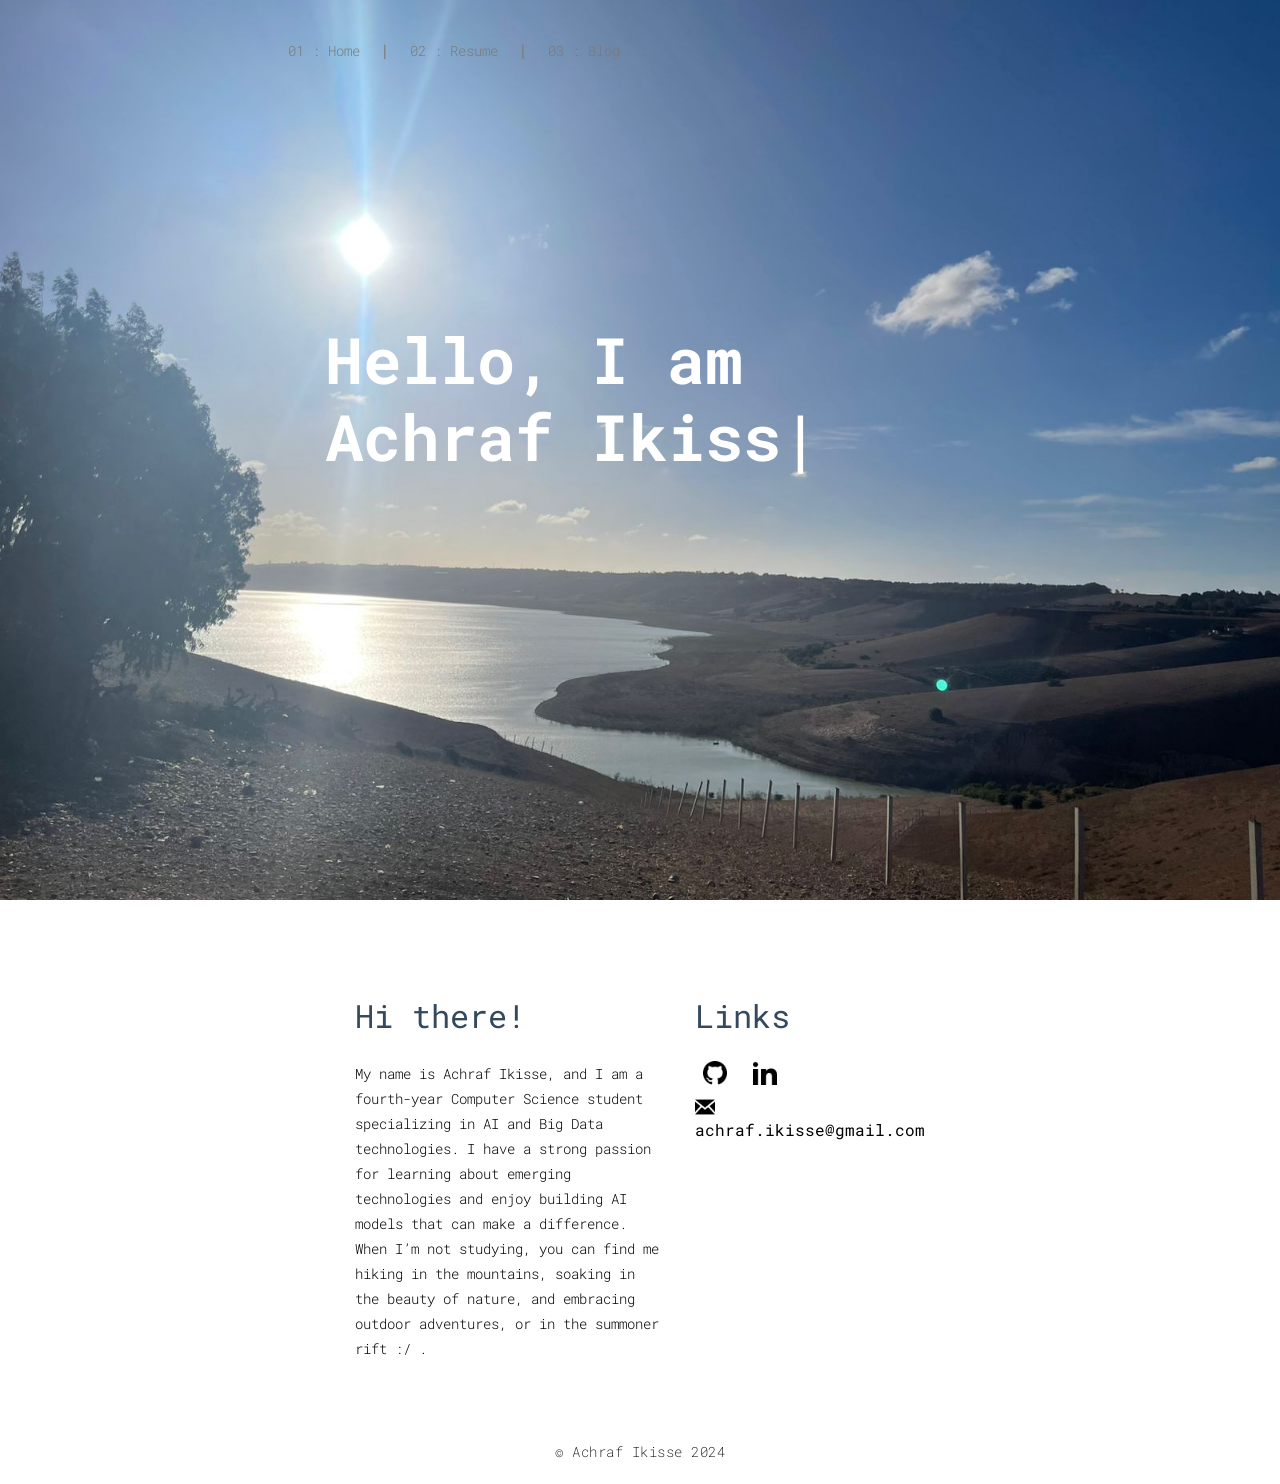
<file: portfolio/index.html>
<!DOCTYPE html>
<html lang="en">
<head>
    <link rel="preconnect" href="https://fonts.googleapis.com">
    <link rel="preconnect" href="https://fonts.gstatic.com" crossorigin>
    <link href="https://fonts.googleapis.com/css2?family=Roboto+Mono:ital,wght@0,100..700;1,100..700&display=swap" rel="stylesheet">
    <link href="https://fonts.googleapis.com/css2?family=Roboto:wght@100;400;700&display=swap" rel="stylesheet">
    <meta charset="UTF-8">
    <meta name="viewport" content="width=device-width, initial-scale=1.0">
    <title>Achraf Ikisse</title>
    <link rel="stylesheet" href="styles.css">
    <link rel="icon" type="image/png" href="LOGOAIVF.png">

</head>

<body>
    <div class="main-section">
            <nav>
                <ul>
                    <li><a href="index.html">01 : Home</a></li>
                    <li class="separator">|</li>
                    <li><a href="resume.html">02 : Resume</a></li>
                    <li class="separator">|</li>
                    <li><a href="blog.html">03 : Blog</a></li>
                </ul>
            </nav>        
     
        <div class="intro">
            <h1>Hello, I am <br><span id="name"></span><span id="cursor" class="cursor">|</span></h1>
        </div>
        
    </div>

    <div class="about-section">
        <div class="about">
            <h2>Hi there!</h2>
            <p>My name is Achraf Ikisse, and I am a fourth-year Computer Science student specializing in AI and Big Data technologies. I have a strong passion for learning about emerging technologies and enjoy building AI models that can make a difference. When I’m not studying, you can find me hiking in the mountains, soaking in the beauty of nature, and embracing outdoor adventures, or in the summoner rift :/
            .</p>
        </div>
        <div class="links">
            <h2>Links</h2>
            <div class="icons">
                <a href="https://github.com/achrafi04"><img src="github.png" alt="GitHub"></a>
                <a href="https://www.linkedin.com/in/achraf-ikisse-790185229/"><img src="linkedin.png" alt="LinkedIn"></a>
            </div>            
            <p>
                <a href="mailto:achraf.ikisse@gmail.com">
                    <img src="mail.png" alt="Mail" class="mail-icon">
                    achraf.ikisse@gmail.com
                </a>
            </p>
                    </div>
    </div>

    <footer>
        <div class="footer-content">
            <p>© Achraf Ikisse 2024</p>
        </div>
    </footer>

    <script src="script.js"></script>
</body>
</html>
</file>
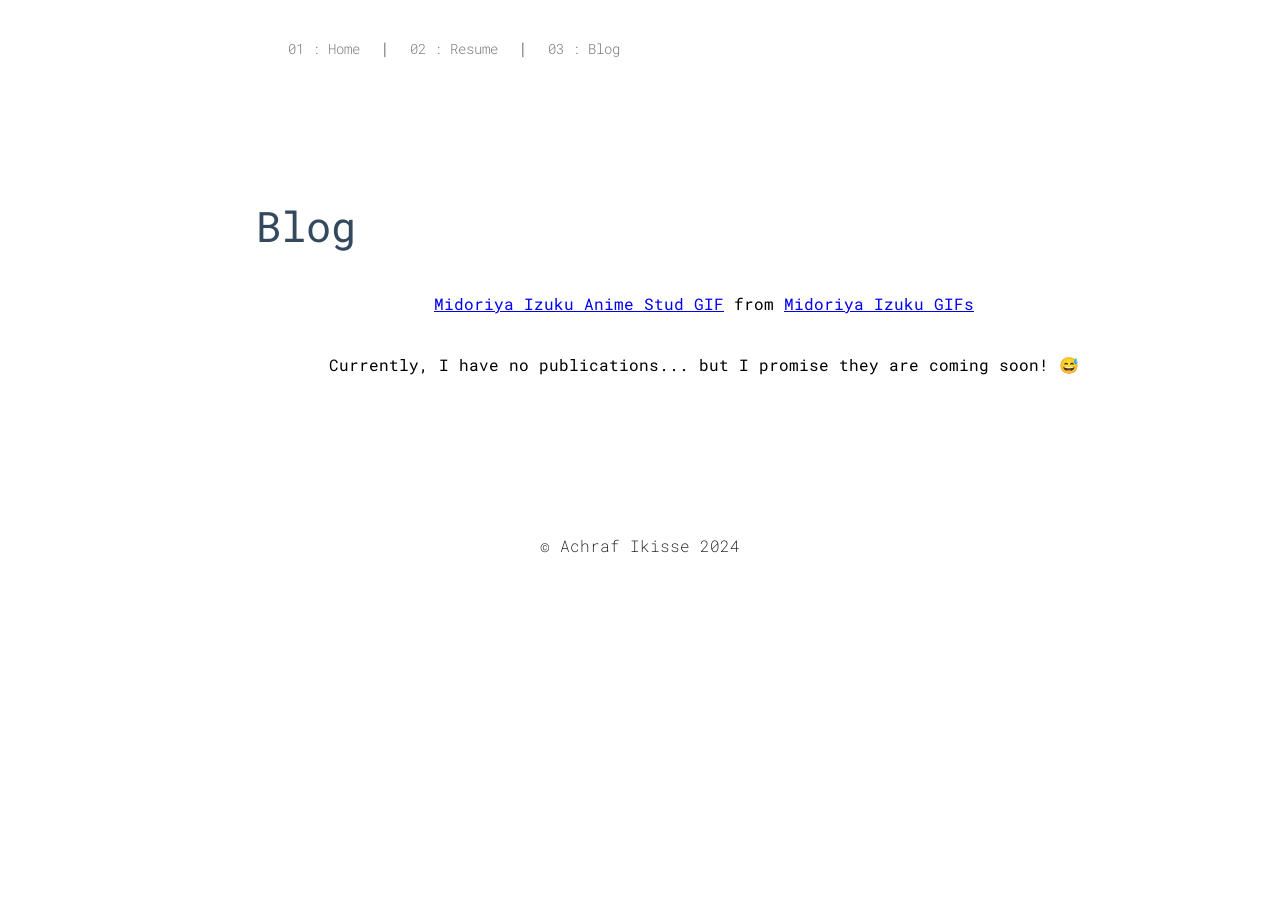
<file: portfolio/blog.html>
<!DOCTYPE html>
<html lang="en">
<head>
    <meta charset="UTF-8">
    <meta name="viewport" content="width=device-width, initial-scale=1.0">
    <title>Blog</title>
    <link href="https://fonts.googleapis.com/css2?family=Roboto+Mono:wght@400;700&display=swap" rel="stylesheet">
    <link href="https://fonts.googleapis.com/css2?family=Roboto+Mono:ital,wght@0,100..700;1,100..700&display=swap" rel="stylesheet">
    <link rel="stylesheet" href="blog.css">
    <link rel="icon" type="image/png" href="LOGOAIVF.png">
</head>
<body>
    <nav>
        <ul>
            <li><a href="index.html">01 : Home</a></li>
            <li class="separator">|</li>
            <li><a href="resume.html">02 : Resume</a></li>
            <li class="separator">|</li>
            <li><a href="blog.html">03 : Blog</a></li>
        </ul>
    </nav>

    <main class="blog-section">
        <h1 class="blog-heading">Blog</h1>
        <div class="gif-container">
            <div class="tenor-gif-embed" data-postid="23228721" data-share-method="host" data-aspect-ratio="1.82857" data-width="100%">
                <a href="https://tenor.com/view/midoriya-izuku-anime-stud-study-time-bnha-gif-23228721">Midoriya Izuku Anime Stud GIF</a> from <a href="https://tenor.com/search/midoriya+izuku-gifs">Midoriya Izuku GIFs</a>
            </div>
            <script type="text/javascript" async src="https://tenor.com/embed.js"></script>
        </div>
        <p class="no-publication">Currently, I have no publications... but I promise they are coming soon! 😅</p>
    </main>

    <footer style="text-align: center; margin-top: 40px; padding: 20px 0; color: rgb(0, 0, 0);">
        © Achraf Ikisse 2024
    </footer>
</body>
</html>
</file>
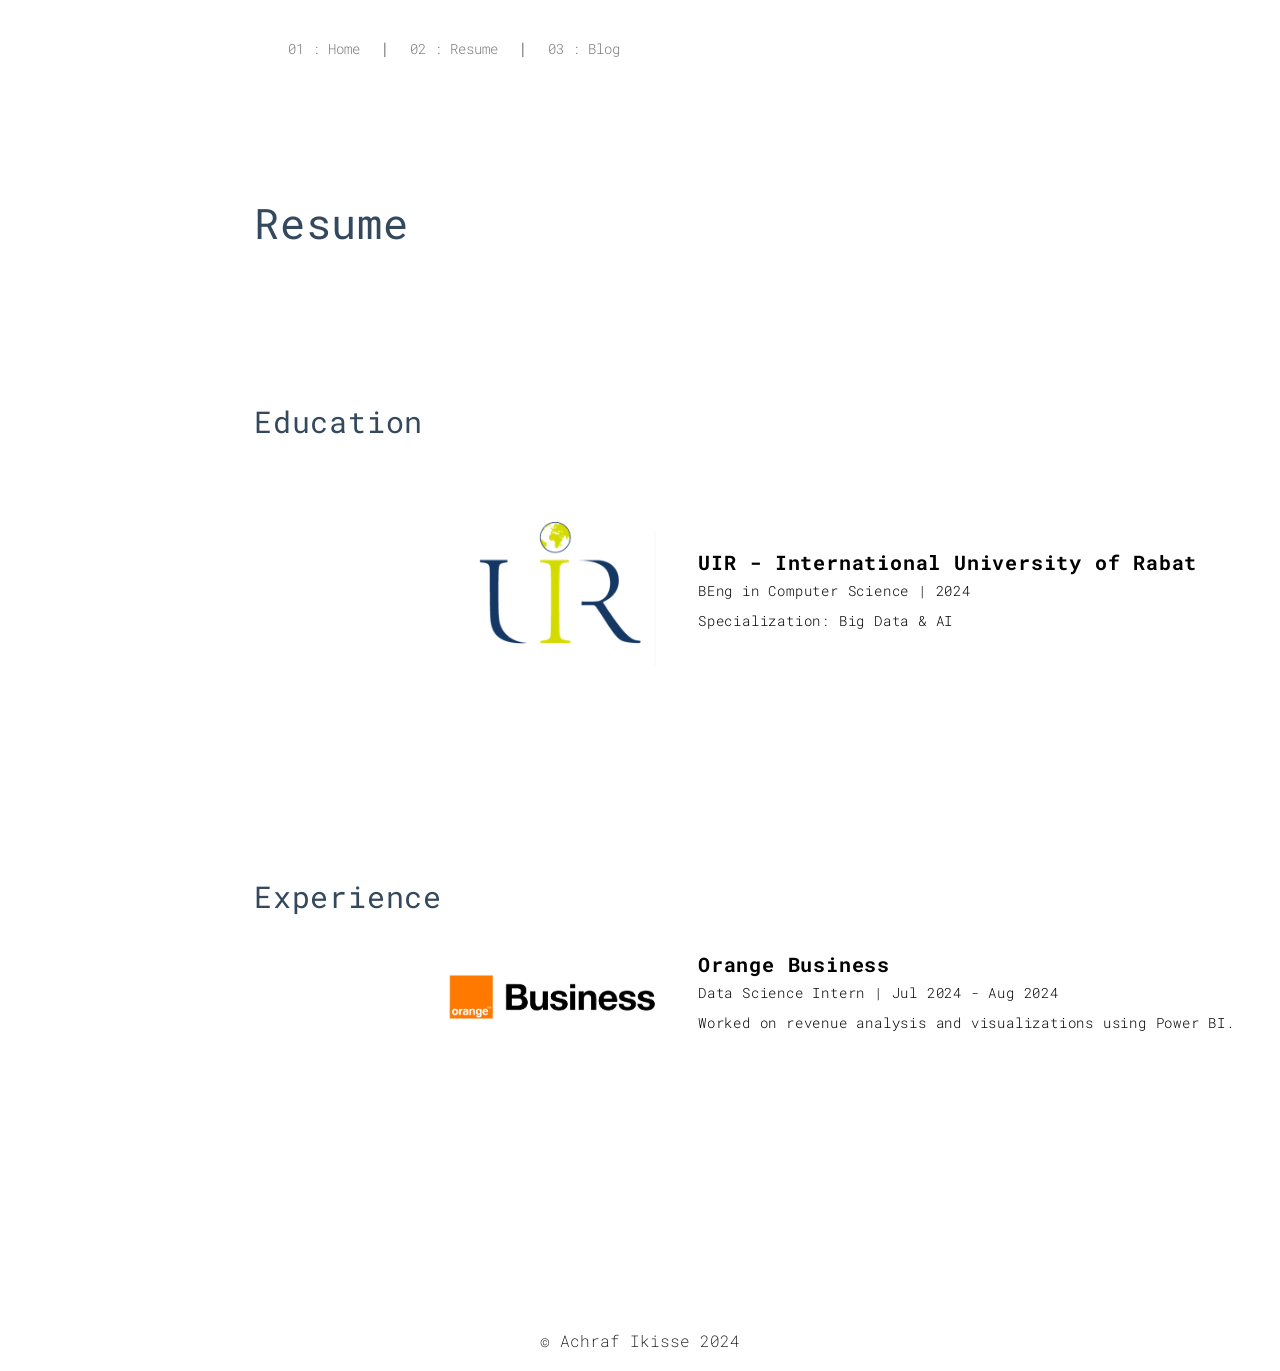
<file: portfolio/resume.html>
<!DOCTYPE html>
<html lang="en">
<head>
    <meta charset="UTF-8">
    <meta name="viewport" content="width=device-width, initial-scale=1.0">
    <title>Resume</title>
    <link href="https://fonts.googleapis.com/css2?family=Roboto+Mono:ital,wght@0,100..700;1,100..700&display=swap" rel="stylesheet">
    <link href="https://fonts.googleapis.com/css2?family=Roboto+Mono:wght@400;700&display=swap" rel="stylesheet">
    <link rel="stylesheet" href="resume.css">
    <link rel="icon" type="image/png" href="LOGOAIVF.png">
</head>
<body>
    <nav>
        <ul>
            <li><a href="index.html">01 : Home</a></li>
            <li class="separator">|</li>
            <li><a href="resume.html">02 : Resume</a></li>
            <li class="separator">|</li>
            <li><a href="blog.html">03 : Blog</a></li>
        </ul>
    </nav>

    <main class="resume-section">
        <h1 class="resume-heading">Resume</h1>
        <div style="height: 120px;"></div> <!-- Spacer -->

        <section class="education">
            <h2 class="section-title">Education</h2>
            <div class="education-entry">
                <img src="uir-logo.png" alt="UIR Logo" class="school-logo">
                <div class="education-info">
                    <h3 class="uir-heading">UIR - International University of Rabat</h3>
                    <p class="degree-specialization">BEng in Computer Science | 2024</p>
                    <p class="degree-specialization">Specialization: Big Data & AI</p>
                </div>
            </div>
        </section>

        <section class="experience">
            <h2 class="section-title">Experience</h2>

            <div class="experience-entry">
                <img src="orange-logo.png" alt="Orange Logo" class="company-logo">
                <div class="experience-info">
                    <h3 class="intern-heading">Orange Business</h3>
                    <p class="intern-specialization">Data Science Intern | Jul 2024 - Aug 2024</p>
                    <p class="intern-specialization">Worked on revenue analysis and visualizations using Power BI.</p>
                </div>
            </div>
        </section>
    </main>
    <footer style="text-align: center; margin-top: 40px; padding: 20px 0; color: rgb(0, 0, 0);">
        © Achraf Ikisse 2024
    </footer>    
</body>
</html>
</file>
<file: portfolio/styles.css>
/* Global Styles */
* {
    margin: 0;
    padding: 0;
    box-sizing: border-box;
    font-family: 'Roboto Mono', monospace;
    transition: all 0.3s ease; /* Apply smooth transitions to all elements */
}

body {
    line-height: 1.6;
    color: #000; /* Global text color set to black */
    background-color: #ffffff; /* Light background for contrast */
    overflow-x: hidden; /* Prevent horizontal scrolling */
}

/* Main Section */
.main-section {
    height: 100vh;
    background: url('backgroud cha7T.jpg') no-repeat center center/cover;
    display: flex;
    flex-direction: column;
    justify-content: center;
    align-items: flex-start; /* Align items to the left */
    position: relative;
    margin-left: -50vw; /* Move left */
    margin-right: -50vw; /* Move right */
    left: 50%; /* Center horizontally */
    right: 50%; /* Center horizontally */
    width: 100vw; /* Full width of viewport */
    padding-left: 50px; /* Add some padding from the left */
}

/* Navigation */
nav {
    position: fixed;            
    margin-bottom: 20px; /* Space below the nav */
    top: 34px;
    left: 275px;
    padding: 3px 8px; /* Consistent padding */
    z-index: 1000; /* Ensure it is above other elements */
}

nav ul {
    list-style: none; /* Remove default list styling */
    padding: 0; /* Remove padding */
    margin: 0; /* Remove margin */
}

nav ul li {
    display: inline-block; /* Keep items in line */
    margin: 0 5px; /* Adjust spacing between links */
}

nav ul li a {
    text-decoration: none; /* Remove underline */
    color: rgb(122, 122, 122); /* Color for links */
    transition: font-weight 0.3s ease; /* Smooth transition to bold */
    font-family: 'Roboto Mono', monospace; /* Font for links */
    font-size: 14px; /* Font size for link text */
    font-weight: 300; /* Set font weight to thin */
}

nav ul li a:hover {
    font-weight: 700; /* Bold text on hover */
    color: rgb(61, 60, 60); /* Darker color on hover */
}

.separator {
    color: rgb(122, 122, 122); /* Color for separators */
    margin: 0 5px; /* Margin around separators */
}





/* Cursor typing */
.cursor {
    color: white; /* Color of the cursor */
    animation: blink 0.7s step-end infinite; /* Blink effect */
}

@keyframes blink {
    0%, 100% { opacity: 0; }
    50% { opacity: 1; }
}

/* Intro Section */
.intro {
    text-align: left; /* Align text to the left */
    color: white;
    margin-top: -10vh; /* Adjust margin as needed */
    width: calc(100% - 275px); /* Full width minus navigation left offset */
    margin-left: 275px; /* Match the left position of the nav */
}

.intro h1 {
    font-size: 4rem;
    font-weight: 700;
    margin-bottom: 15px;
    line-height: 1.2;
}

/* About Section */
.about-section {
    display: flex;
    flex-direction: row; /* Change to row on larger screens */
    justify-content: space-between;
    align-items: flex-start; /* Align items at the start */
    padding: 60px 80px;
    background-color: rgba(255, 255, 255, 0.9);
    gap: 30px;
    margin-top: 30px; /* Add some space above this section */
    margin-left: 275px; /* Match the left position of the nav */
}

/* Responsive Behavior */
@media (max-width: 768px) {
    .about-section {
        flex-direction: column; /* Stack the sections vertically on smaller screens */
        align-items: center; /* Center the content */
    }

    .about, .links {
        max-width: 100%; /* Ensure both sections take full width */
        text-align: center; /* Center the text in smaller viewports */
    }

    .about p {
        width: auto; /* Allow paragraph to take auto width */
    }
}

/* About Section */
.about {
    max-width: 50%;
}

.about h2 {
    font-size: 2rem;
    margin-bottom: 20px;
    color: rgb(52, 73, 94); /* Set color for "Hi there!" */
    font-weight: 400; /* Set font weight to thin */
}

.about p {
    box-sizing: border-box;
    color: rgb(0, 0, 0);
    font-family: "Roboto Mono", Helvetica, Arial, sans-serif;
    font-size: 14px;
    font-weight: 300;
    line-height: 25px;
}

/* Links Section */
.links {
    text-align: left; /* Align text to the right */
    margin-right: 275px; /* Match the left position of the nav */
}

.links h2 {
    font-size: 2rem;
    margin-bottom: 20px;
    color: rgb(52, 73, 94); /* Set color for "Links" */
    font-weight: 400; /* Set font weight to thin */
}

/* Icons Section */
.icons img {
    width: 24px;
    margin: 0 8px;
    transition: opacity 0.3s ease; /* Smooth transition for the hover effect */
}

.icons a {
    color: #000; /* Black for links */
    text-decoration: none;
}

.icons a:hover img {
    opacity: 0.5; /* Change opacity on hover */
}

.mail-icon {
    width: 20px;
    vertical-align: middle;
    margin-right: 8px;
    transition: opacity 0.3s ease; /* Smooth transition for the hover effect */
}

.mail-icon:hover {
    opacity: 0.5; /* Change opacity on hover */
}

/* Styles for the email link */
a {
    color: #000; /* Set link color to black */
    text-decoration: none; /* Remove underline from the link */
}

a:hover {
    color: #555; /* Optional: Change color on hover for better visibility */
}

/* Footer */
footer {
    background-color: #ffffff; /* White background */
    text-align: center; /* Center the text */
    padding: 20px 0; /* Add some padding for spacing */
    width: 100%; /* Full width */
    margin-top: auto; /* Push the footer to the bottom of the page */
    font-weight: 200; /* Font weight */
    color: rgb(0, 0, 0); /* Set text color */
}

footer p {
    margin: 0; /* Remove default margin */
    color: rgb(0, 0, 0); /* Set text color */
    font-family: "Roboto Mono", Helvetica, Arial, sans-serif; /* Use your existing font */
    font-size: 14px; /* Font size */
    font-weight: 200; /* Font weight */
    letter-spacing: 0.5px; /* Optional letter spacing */
}

/* Smooth scrolling behavior */
html {
    scroll-behavior: smooth; /* Smooth scrolling when jumping between sections */
}
</file>
<file: portfolio/blog.css>
/* General Styles */
body {
    font-family: 'Roboto Mono', monospace;
    margin: 0;
    padding: 0;
    background-color: #fff;
}

.blog-section {
    padding: 80px 10%;
    margin-left: 128px; /* Keep the same margin as in resume.css */
    margin-top: 118px; /* Same margin top */
    max-width: 1200px; /* Optional: Max width for better readability */
}

/* Consistent Heading Styles */
h1, h2 {
    margin-left: 150px; /* Keep the same margin as in resume.css */
    margin-top: 140px; /* Same margin top */
    color: rgb(52, 73, 94); /* Same color */
    font-weight: 400; /* Set font weight to thin */
}

.blog-heading {
    font-size: 42px; /* Same size as the Resume heading */
    margin: 0 0 20px; /* Adjust margins */
}

/* GIF Container */
.gif-container {
    display: flex;
    justify-content: center; /* Center the GIF */
    margin: 40px 0; /* Spacing around the GIF */
}

/* No Publication Message */
.no-publication {
    font-size: 16px; /* Adjust font size to be consistent with the rest */
    text-align: center; /* Center the message */
    margin: 20px; /* Space around the message */
    font-weight: 300px; /* Set font weight to thin */
}

/* Navigation */
nav {
    position: fixed;            
    margin-bottom: 20px; /* Space below the nav */
    top: 34px;
    left: 275px;
    padding: 3px 8px; /* Consistent padding */
    z-index: 1000; /* Ensure it is above other elements */
}

nav ul {
    list-style: none; /* Remove default list styling */
    padding: 0; /* Remove padding */
    margin: 0; /* Remove margin */
}

nav ul li {
    display: inline-block; /* Keep items in line */
    margin: 0 5px; /* Adjust spacing between links */
}

nav ul li a {
    text-decoration: none; /* Remove underline */
    color: rgb(122, 122, 122); /* Color for links */
    transition: font-weight 0.3s ease; /* Smooth transition to bold */
    font-family: 'Roboto Mono', monospace; /* Font for links */
    font-size: 14px; /* Font size for link text */
    font-weight: 300; /* Set font weight to thin */
}

nav ul li a:hover {
    font-weight: 700; /* Bold text on hover */
    color: rgb(61, 60, 60); /* Darker color on hover */
}

.separator {
    color: rgb(122, 122, 122); /* Color for separators */
    margin: 0 5px; /* Margin around separators */
}


/* Footer */
footer {
    background-color: #ffffff; /* White background */
    text-align: center; /* Center the text */
    padding: 20px 0; /* Add some padding for spacing */
    width: 100%; /* Full width */
    margin-top: auto; /* Push the footer to the bottom of the page */
    font-weight: 200; /* Font weight */
    color: rgb(0, 0, 0); /* Set text color */
}

footer p {
    margin: 0; /* Remove default margin */
    color: rgb(0, 0, 0); /* Set text color */
    font-family: "Roboto Mono", Helvetica, Arial, sans-serif; /* Use your existing font */
    font-size: 14px; /* Font size */
    font-weight: 200; /* Font weight */
    letter-spacing: 0.5px; /* Optional letter spacing */
}

/* Responsive Design */
@media (max-width: 768px) {
    .blog-section {
        padding: 40px 5%; /* Adjust padding for smaller screens */
    }

    .blog-gif {
        width: 80%; /* Make GIF responsive */
    }
}
</file>
<file: portfolio/resume.css>
/* General Styles */
body {
    font-family: 'Roboto Mono', monospace;
    margin: 0;
    padding: 0;
    background-color: #fff;
}

.resume-section {
    padding: 80px 10%;
}

h1, h2 {
    margin-left: 150px;
    margin-top: 140px; /* Adjust the value as needed for space */
    color: rgb(52, 73, 94); /* Change color for all h2 elements */
}

/* Styles for Resume Heading */
.resume-heading {
    box-sizing: border-box;
    color: rgb(52, 73, 94);
    display: block;
    font-family: "Roboto Mono", Helvetica, Arial, sans-serif;
    font-size: 42px;
    font-weight: 400;
    letter-spacing: 0.8px;
    line-height: 46.2px;
    margin: 120px 0 20px 126px; /* Top, Bottom, Right, Left */
}

/* Education and Experience Heading Style */
.section-title {
    box-sizing: border-box;
    color: rgb(52, 73, 94); /* Color for the text */
    display: inline-block; /* Display type */
    font-family: "Roboto Mono", Helvetica, Arial, sans-serif; /* Font family */
    font-size: 30px; /* Font size */
    font-weight: 400; /* Font weight */
    letter-spacing: 0.8px; /* Letter spacing */
    line-height: 33px; /* Line height */
    margin: 19px 0 20px 126px; /* Top, Bottom, Right, Left */
}

/* UIR Heading Style */
.uir-heading, .intern-heading {
    box-sizing: border-box;
    color: rgb(0, 0, 0); /* Text color */
    display: block; /* Display type */
    font-family: "Roboto Mono", Helvetica, Arial, sans-serif; /* Font family */
    font-size: 20px; /* Font size */
    font-weight: 700; /* Font weight */
    letter-spacing: 0.8px; /* Letter spacing */
    line-height: 22px; /* Line height */
    margin: 19px 0 20px; /* Top, Bottom */
    text-align: left; /* Align text to the left */
    width: 680px; /* Set width */
}

/* Degree and Specialization Style */
.degree-specialization, .intern-specialization {
    box-sizing: border-box;
    color: rgb(0, 0, 0); /* Text color */
    display: block; /* Display type */
    font-family: "Roboto Mono", Helvetica, Arial, sans-serif; /* Font family */
    font-size: 14px; /* Font size */
    font-weight: 300; /* Font weight */
    letter-spacing: 0.8px; /* Letter spacing */
    line-height: 25px; /* Line height */
    margin: 10px 0 15px; /* Top, Bottom */
    text-align: left; /* Align text to the left */
    width: 680px; /* Set width */
}

/* Logos */
.logo {
    width: 193.365px;      /* Set the width */
    height: 99.9896px;     /* Set the height */
    max-width: 70%;        /* Ensure it doesn't exceed 70% of its parent */
    max-height: 100px;     /* Limit the height */
    vertical-align: middle; /* Align vertically in line with text */
    box-sizing: border-box; /* Include padding and border in element's total width and height */
}

/* Education and Experience Section */
.education, .experience {
    margin-bottom: 150px;
}

.education-entry, .experience-entry {
    display: flex;
    align-items: center;
    margin-left: 300px;
    margin-top: 20px;
    transition: background-color 0.3s ease;
}

.education-entry:hover, .experience-entry:hover {
    background-color: rgba(230, 230, 230, 0.5);
    border-radius: 5px;
}

.school-logo, .company-logo {
    width: 250px;
    height: auto;
    margin-right: 20px;
}

.education-info, .experience-info {
    font-size: 1rem;
}

.education-info h3, .experience-info h3 {
    margin: 0;
    font-weight: 700;
}

.education-info p, .experience-info p {
    margin: 5px 0;
    color: rgb(0, 0, 0);
}

/* Navigation */
nav {
    position: fixed;            
    margin-bottom: 20px; /* Space below the nav */
    top: 34px;
    left: 275px;
    padding: 3px 8px; /* Consistent padding */
    z-index: 1000; /* Ensure it is above other elements */
}

nav ul {
    list-style: none; /* Remove default list styling */
    padding: 0; /* Remove padding */
    margin: 0; /* Remove margin */
}

nav ul li {
    display: inline-block; /* Keep items in line */
    margin: 0 5px; /* Adjust spacing between links */
}

nav ul li a {
    text-decoration: none; /* Remove underline */
    color: rgb(122, 122, 122); /* Color for links */
    transition: font-weight 0.3s ease; /* Smooth transition to bold */
    font-family: 'Roboto Mono', monospace; /* Font for links */
    font-size: 14px; /* Font size for link text */
    font-weight: 300; /* Set font weight to thin */
}

nav ul li a:hover {
    font-weight: 700; /* Bold text on hover */
    color: rgb(61, 60, 60); /* Darker color on hover */
}

.separator {
    color: rgb(122, 122, 122); /* Color for separators */
    margin: 0 5px; /* Margin around separators */
}

/* Responsive Design */
@media (max-width: 768px) {
    .resume-section {
        padding: 40px 5%; /* Adjust padding for smaller screens */
    }

    nav ul li {
        display: block; /* Stack links vertically on small screens */
        margin: 5px 0; /* Vertical spacing */
    }

    .education-entry, .experience-entry {
        margin-left: 20px; /* Less margin on small screens */
    }

    .school-logo, .company-logo {
        width: 100px; /* Smaller logos on small screens */
    }
}

/* Footer */
footer {
    background-color: #ffffff; /* White background */
    text-align: center; /* Center the text */
    padding: 20px 0; /* Add some padding for spacing */
    width: 100%; /* Full width */
    margin-top: auto; /* Push the footer to the bottom of the page */
    font-weight: 200; /* Font weight */
    color: rgb(0, 0, 0); /* Set text color */
}

footer p {
    margin: 0; /* Remove default margin */
    color: rgb(0, 0, 0); /* Set text color */
    font-family: "Roboto Mono", Helvetica, Arial, sans-serif; /* Use your existing font */
    font-size: 14px; /* Font size */
    font-weight: 100; /* Font weight */
    letter-spacing: 0.5px; /* Optional letter spacing */
}

/* Smooth scrolling behavior */
html {
    scroll-behavior: smooth; /* Smooth scrolling when jumping between sections */
}
</file>
